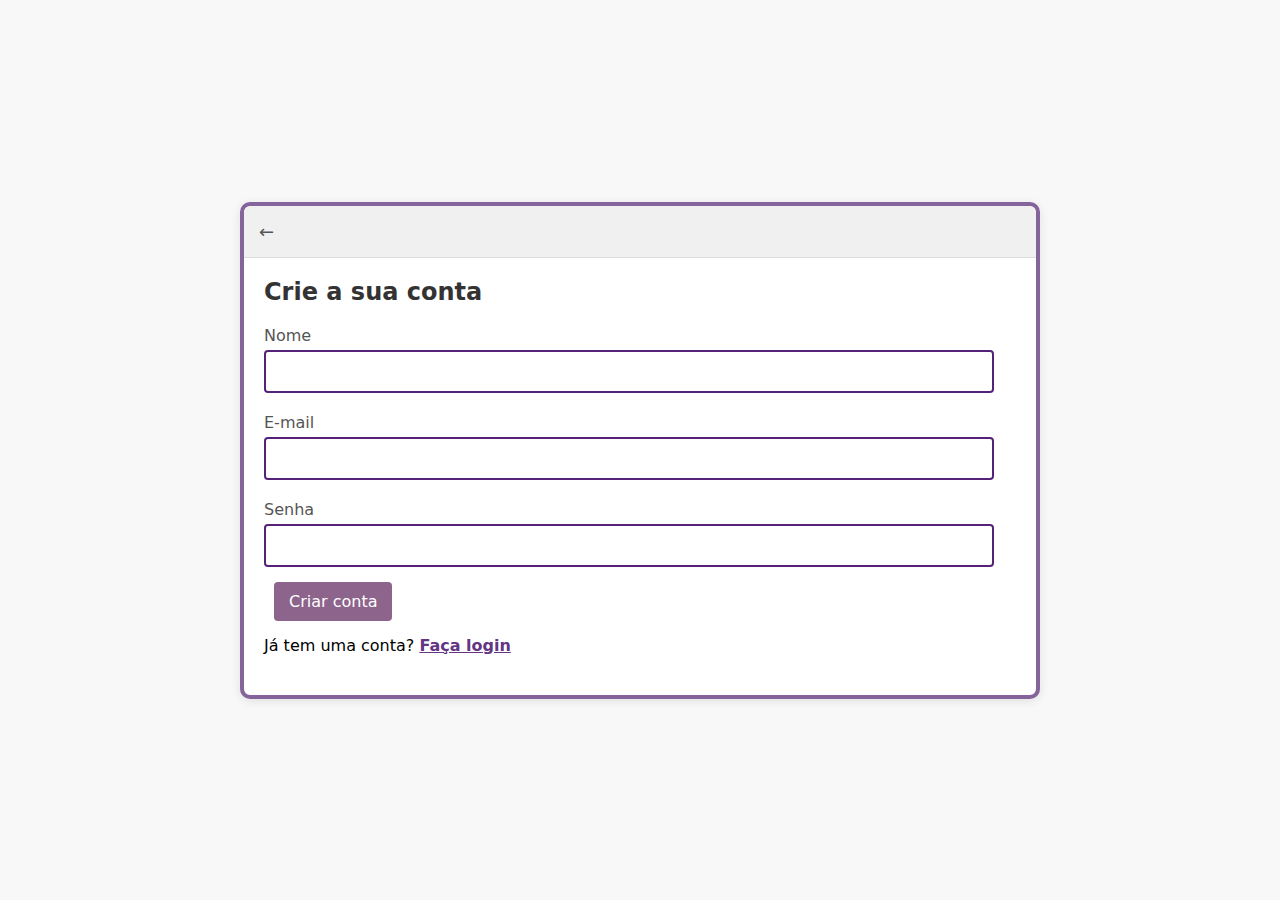
<file: cadastro.html>
<!DOCTYPE html>
<html lang="pt-br">
<head>
    <meta charset="UTF-8">
    <meta name="viewport" content="width=device-width, initial-scale=1.0">
    <title>Criar sua conta</title>
    <style>

        @import url('https://fonts.googleapis.com/css2?family=Fira+Sans:ital,wght@0,100;0,200;0,300;0,400;0,500;0,600;0,700;0,800;0,900;1,100;1,200;1,300;1,400;1,500;1,600;1,700;1,800;1,900&family=Inter:ital,opsz,wght@0,14..32,100..900;1,14..32,100..900&family=Lato:ital,wght@0,100;0,300;0,400;0,700;0,900;1,100;1,300;1,400;1,700;1,900&display=swap');

        * {
            margin: 0;
            border: none;
            box-sizing: border-box;
            padding: 0;
            font-family: system-ui;
        }        

        body {
            font-family: sans-serif;
            background-image: url(https://i.pinimg.com/originals/59/7f/86/597f865620b0cbdf2bd2231bf3aee453.gif);
            background-position: center;
            background-repeat: no-repeat;
            background-size: cover;
            background-color: #f8f8f8;
            display: flex;
            justify-content: center;
            align-items: center;
            min-height: 100vh;
            margin: 0;
        }

        .container {
            background-color: #fff;
            padding: 30px;
            border-radius: 8px;
            box-shadow: 0 2px 10px rgba(0, 0, 0, 0.1);
            width: 400px;
        }

        h2 {
            color: #333;
            margin-bottom: 20px;
            text-align: left;
        }

        .form-group {
            margin-bottom: 20px;
        }

        label {
            display: block;
            color: #555;
            margin-bottom: 5px;
        }

        input[type="text"],
        input[type="email"],
        input[type="password"] {
            width: calc(100% - 22px);
            padding: 10px;
            border-radius: 4px;
            font-size: 16px;
            border: 2px solid #552278;
        }

        button {
            background-color: #8c648c;
            color: #fff;
            padding: 12px 20px;
            border: none;
            border-radius: 4px;
            cursor: pointer;
            font-size: 16px;
            width: 100%;
        }

        button:hover {
            background-color: #6e4a6e;
        }

        .top-bar {
            background-color: #f0f0f0;
            padding: 15px;
            display: flex;
            align-items: center;
            border-bottom: 1px solid #ddd;
            border-top-left-radius: 8px;
            border-top-right-radius: 8px;
        }

        .top-bar a {
            text-decoration: none;
            color: #555;
            font-size: 18px;
            margin-right: 20px;
        }

        .search-bar {
            flex-grow: 1;
            margin-left: 20px;
            margin-right: 20px;
        }

        .search-bar input[type="text"] {
            width: calc(100% - 22px);
            padding: 8px;
            border: 1px solid #ccc;
            border-radius: 4px;
            font-size: 14px;
        }

        .actions {
            display: flex;
            gap: 10px;
            padding: 15px 0px 15px;
        }

        .actions button {
            width: auto;
            padding: 10px 15px;
        }

        .container-wrapper {
            background-color: #fff;
            border-radius: 8px;
            box-shadow: 0 2px 10px rgba(0, 0, 0, 0.1);
            width: 80%;
            max-width: 800px;
            border-radius: 10px;
            border: 4px solid #85649c;
        }

        .form-container {
            padding: 20px;
        }

        .login-button {
            color: #633582;
            font-weight: bold;
        }

        .login-button:hover {
            color: #c3addd;
        }

    </style>
</head>
<body>
    <div class="container-wrapper">
        <div class="top-bar">
            <a href="login.html">&larr;</a>
        </div>
        <div class="form-container">
            <h2>Crie a sua conta</h2>
            <form>
                <div class="form-group">
                    <label for="nome">Nome</label>
                    <input type="text" id="nome" name="nome">
                </div>
                <div class="form-group">
                    <label for="email">E-mail</label>
                    <input type="email" id="email" name="email">
                </div>
                <div class="form-group">
                    <label for="senha">Senha</label>
                    <input type="password" id="senha" name="senha">
            </form>
            <div class="actions">
                <a href="home.html"></a>
                <button href="configs.html" type="submit">Criar conta</button>
            </div>
            <script src="script.js"></script>
            <p>Já tem uma conta? <a class="login-button" href="login.html">Faça login</a></p>
</file>
